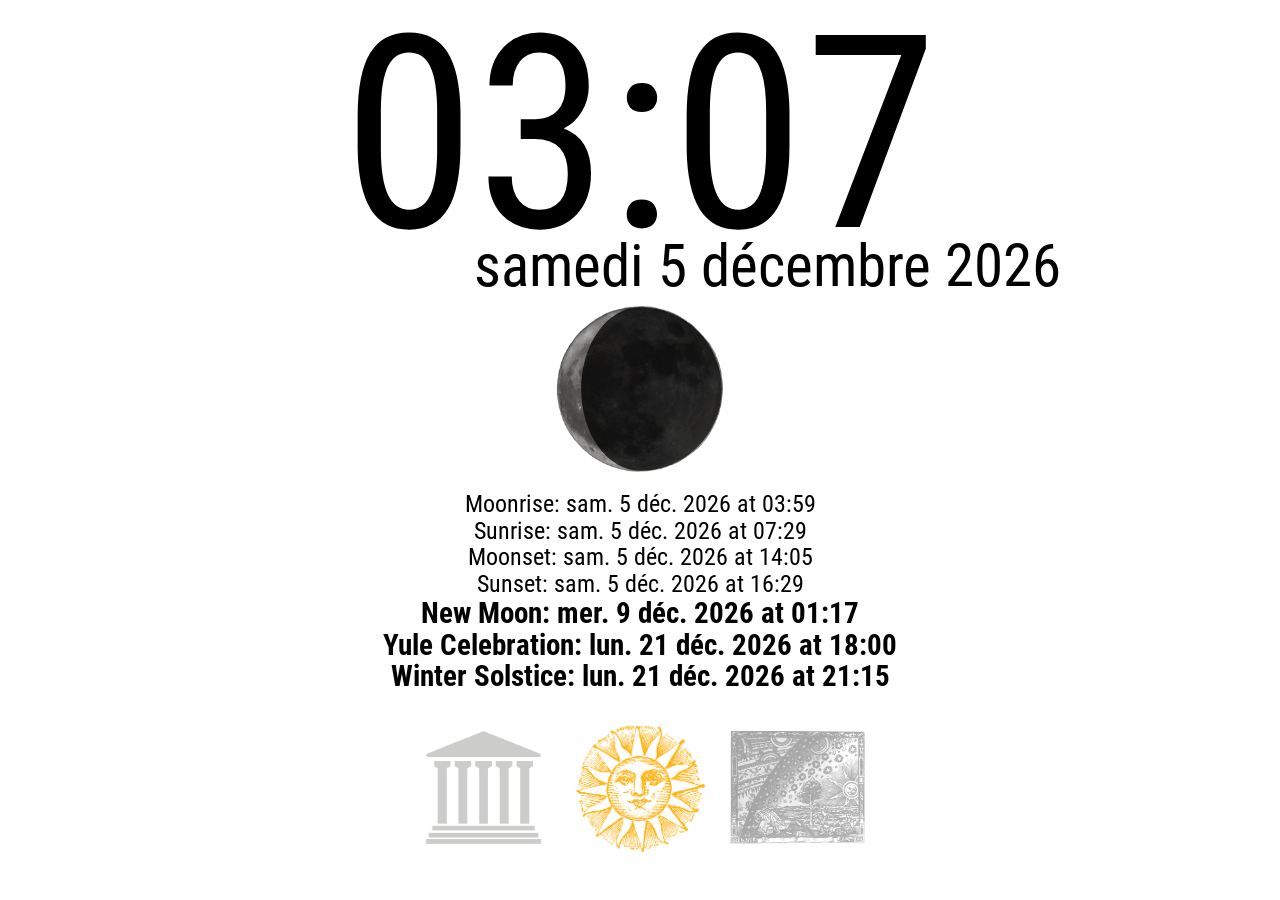
<file: legacy-sacred-times/app.html>
<!DOCTYPE html>

<html>
<head>
	<meta charset="utf8" />
	<title>Sacred Times</title>
	<!--<link rel="icon" type="image/png" href="logo/favicon.png" />-->
	<link rel="stylesheet" href="app.css" />
</head>
<body>
	
	<main>
		<big-time></big-time>
		<tiny-date></tiny-date>
		<planet></planet>
		<events></events>
	</main>
	
	<menu>
		<item class="legal"></item>
		<item class="solar"></item>
		<item class="lunisolar"></item>
	</menu>
	
	<script src="SacredTimes.min.js"></script>
	<script src="SvgPhase.js"></script>
	<script src="dom.min.js"></script>
	<script src="app.js"></script>
	<script src="lang/en.js"></script>
</body>
</html>
</file>
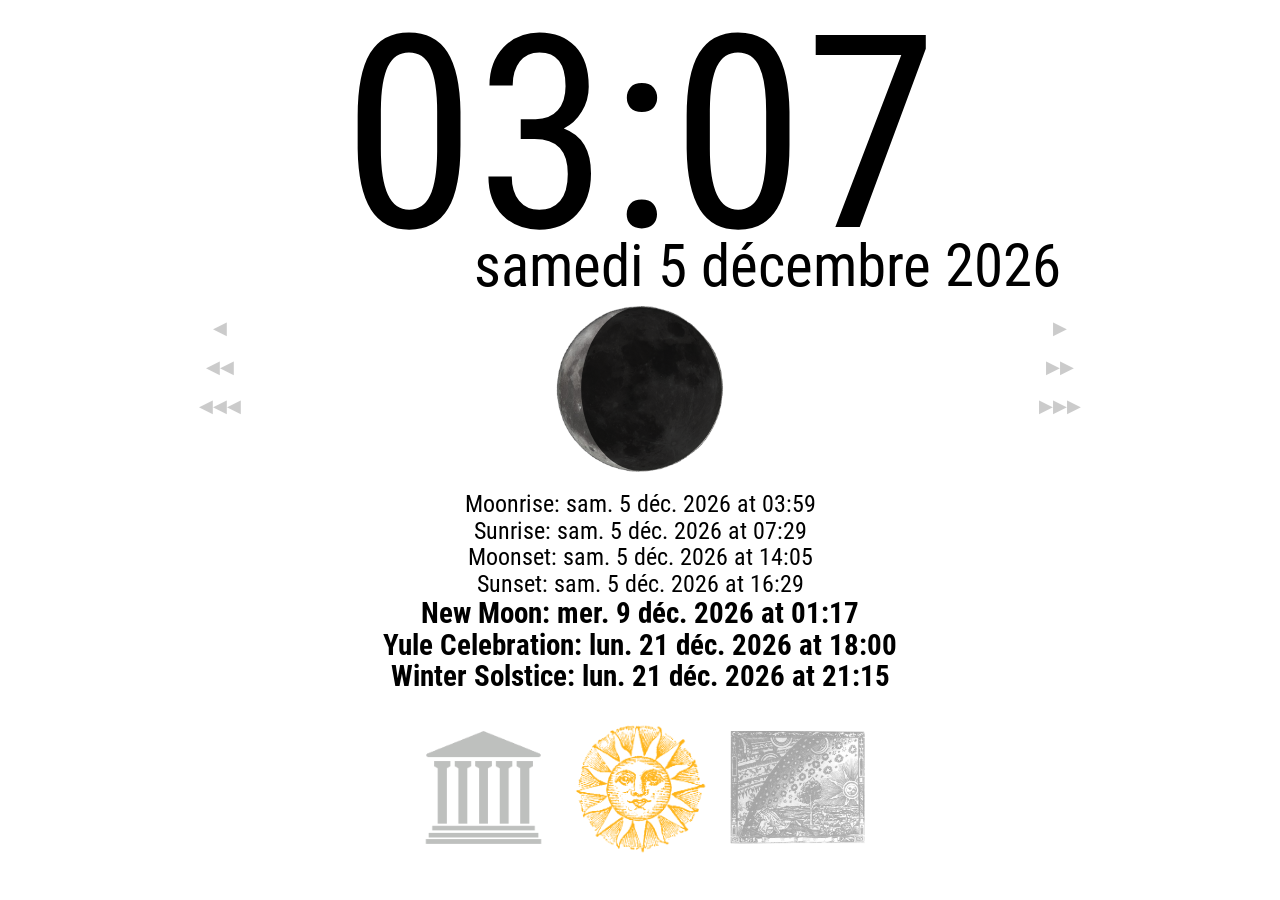
<file: sacred-times/app.html>
<!DOCTYPE html>

<html>
<head>
	<meta charset="utf8" />
	<title>Sacred Times</title>
	<!--<link rel="icon" type="image/png" href="logo/favicon.png" />-->
	<link rel="stylesheet" href="app.css" />
</head>
<body>
	
	<main>
		<big-time></big-time>
		<tiny-date></tiny-date>
		<pane class="left">
			<timeleap class="backward day">◀</timeleap>
			<timeleap class="backward month">◀◀</timeleap>
			<timeleap class="backward year">◀◀◀</timeleap>
		</pane>
		<pane class="right">
			<timeleap class="forward day">▶</timeleap>
			<timeleap class="forward month">▶▶</timeleap>
			<timeleap class="forward year">▶▶▶</timeleap>
		</pane>
		<planet></planet>
		<events></events>
	</main>
	

	<menu>
		<item class="legal"></item>
		<item class="solar"></item>
		<item class="lunisolar"></item>
	</menu>
	
	<script src="SacredTimes.min.js"></script>
	<script src="SvgPhase.js"></script>
	<script src="dom.min.js"></script>
	<script src="app.js"></script>
	<script src="lang/en.js"></script>
</body>
</html>
</file>
<file: legacy-sacred-times/app.css>
/*
	Sacred Times - Copyright (c) 2018 Cédric Ronvel
	MIT License
*/

@font-face {
    font-family: 'Roboto Condensed';
    src: url('fonts/RobotoCondensed-Regular.ttf');
}

@font-face {
    font-family: 'Roboto Condensed';
    src: url('fonts/RobotoCondensed-Bold.ttf');
    font-weight: bold;
}

html {
	margin: 0;
	padding: 0;
}

body {
	font-family: 'Roboto Condensed', sans-serif;
	margin: 0;
	padding: 0;
}

main {
	width: 100vmin;
	height: 80vh;
	display: block;
	/*border: solid #f55 1px;*/
	margin: 0 auto;
	padding: 0;
	overflow: hidden;
}

menu {
	display: block;
	width: 100vmin;
	height: 20vh;
	text-align: center;
	margin: 0 auto;
	padding: 0;
}

big-time {
	display: block;
	font-size: 30vmin;
	line-height: 0.8em;
	text-align: center;
	margin: 0.1em 0.1em 0 0.1em;
	padding: 0;
}

tiny-date {
	display: block;
	font-size: 6.5vmin;
	line-height: 0.8em;
	text-align: right;
	margin: 0 0.5em 1vmin 0.5em;
	padding: 0;
}

events {
	display: block;
	text-align: center;
	margin: 0.5em;
	padding: 0;
}

events p {
	display: block;
	font-size: 2.7vmin;
	line-height: 1em;
	text-align: center;
	margin: 0.1em;
	padding: 0;
}

events p.major {
	font-size: 3.2vmin;
	font-weight: bold;
}

/*
events p.past {
	font-size: 2.2vmin;
	opacity: 0.7;
}*/

planet {
	display: block;
	margin-left: auto;
	margin-right: auto;
	margin-top: 1vh;
	margin-bottom: 1vh;
	width: 20vmin;
	padding: 0;
}

planet svg {
	width: 100%;
	height: auto;
}

item {
	display: inline-block;
	width: 15vmin;
	height: 15vmin;
	margin: 0 1vmin;
	padding: 0;
	background-position: center;
	background-size: contain;
	background-repeat: no-repeat;
	cursor: pointer;
	opacity: 0.5;
	transition: transform 0.5s , opacity 0.5s;
}

item.legal {
	background-image: url('images/courthouse.png');
	opacity: 0.4;
}

item.solar {
	background-image: url('images/sun.png');
}

item.lunisolar {
	background-image: url('images/mechanisms.png');
}

item:hover {
	transform: scale(1.25);
	opacity: 1;
}

item.active {
	opacity: 1;
}
</file>
<file: sacred-times/app.css>
/*
	Sacred Times - Copyright (c) 2018 Cédric Ronvel
	MIT License
*/

@font-face {
    font-family: 'Roboto Condensed';
    src: url('fonts/RobotoCondensed-Regular.ttf');
}

@font-face {
    font-family: 'Roboto Condensed';
    src: url('fonts/RobotoCondensed-Bold.ttf');
    font-weight: bold;
}

html {
	margin: 0;
	padding: 0;
}

body {
	font-family: 'Roboto Condensed', sans-serif;
	margin: 0;
	padding: 0;
}

main {
	width: 100vmin;
	height: 80vh;
	display: block;
	/*border: solid #f55 1px;*/
	margin: 0 auto;
	padding: 0;
	overflow: hidden;
}

menu {
	display: block;
	width: 100vmin;
	height: 20vh;
	text-align: center;
	margin: 0 auto;
	padding: 0;
}

big-time {
	display: block;
	font-size: 30vmin;
	line-height: 0.8em;
	text-align: center;
	margin: 0.1em 0.1em 0 0.1em;
	padding: 0;
	cursor: pointer;
}

tiny-date {
	display: block;
	font-size: 6.5vmin;
	line-height: 0.8em;
	text-align: right;
	margin: 0 0.5em 1vmin 0.5em;
	padding: 0;
	cursor: pointer;
}

events {
	display: block;
	text-align: center;
	margin: 0.5em;
	padding: 0;
}

events p {
	display: block;
	font-size: 2.7vmin;
	line-height: 1em;
	text-align: center;
	margin: 0.1em;
	padding: 0;
}

events p.major {
	font-size: 3.2vmin;
	font-weight: bold;
}

/*
events p.past {
	font-size: 2.2vmin;
	opacity: 0.7;
}*/

planet {
	display: block;
	margin-left: auto;
	margin-right: auto;
	margin-top: 1vh;
	margin-bottom: 1vh;
	width: 20vmin;
	padding: 0;
}

planet svg {
	width: 100%;
	height: auto;
}

pane {
	font-size: 2vmin;
	width: auto;
	height: auto;
	margin: 0 1vmin;
}

pane.left {
	float: left;
}

pane.right {
	float: right;
}

timeleap {
	display: block;
	margin: 2vmin 0;
	text-align:center;
	cursor: pointer;
	opacity: 0.2;
	transition: transform 0.5s , opacity 0.5s;
}

timeleap:hover {
	transform: scale(1.5);
	opacity: 1;
}

item {
	display: inline-block;
	width: 15vmin;
	height: 15vmin;
	margin: 0 1vmin;
	padding: 0;
	background-position: center;
	background-size: contain;
	background-repeat: no-repeat;
	cursor: pointer;
	opacity: 0.5;
	transition: transform 0.5s , opacity 0.5s;
}

item:hover {
	transform: scale(1.25);
	opacity: 1;
}

item.active {
	opacity: 1;
}

item.legal {
	background-image: url('images/courthouse.png');
}

item.solar {
	background-image: url('images/sun.png');
}

item.lunisolar {
	background-image: url('images/mechanisms.png');
}
</file>
